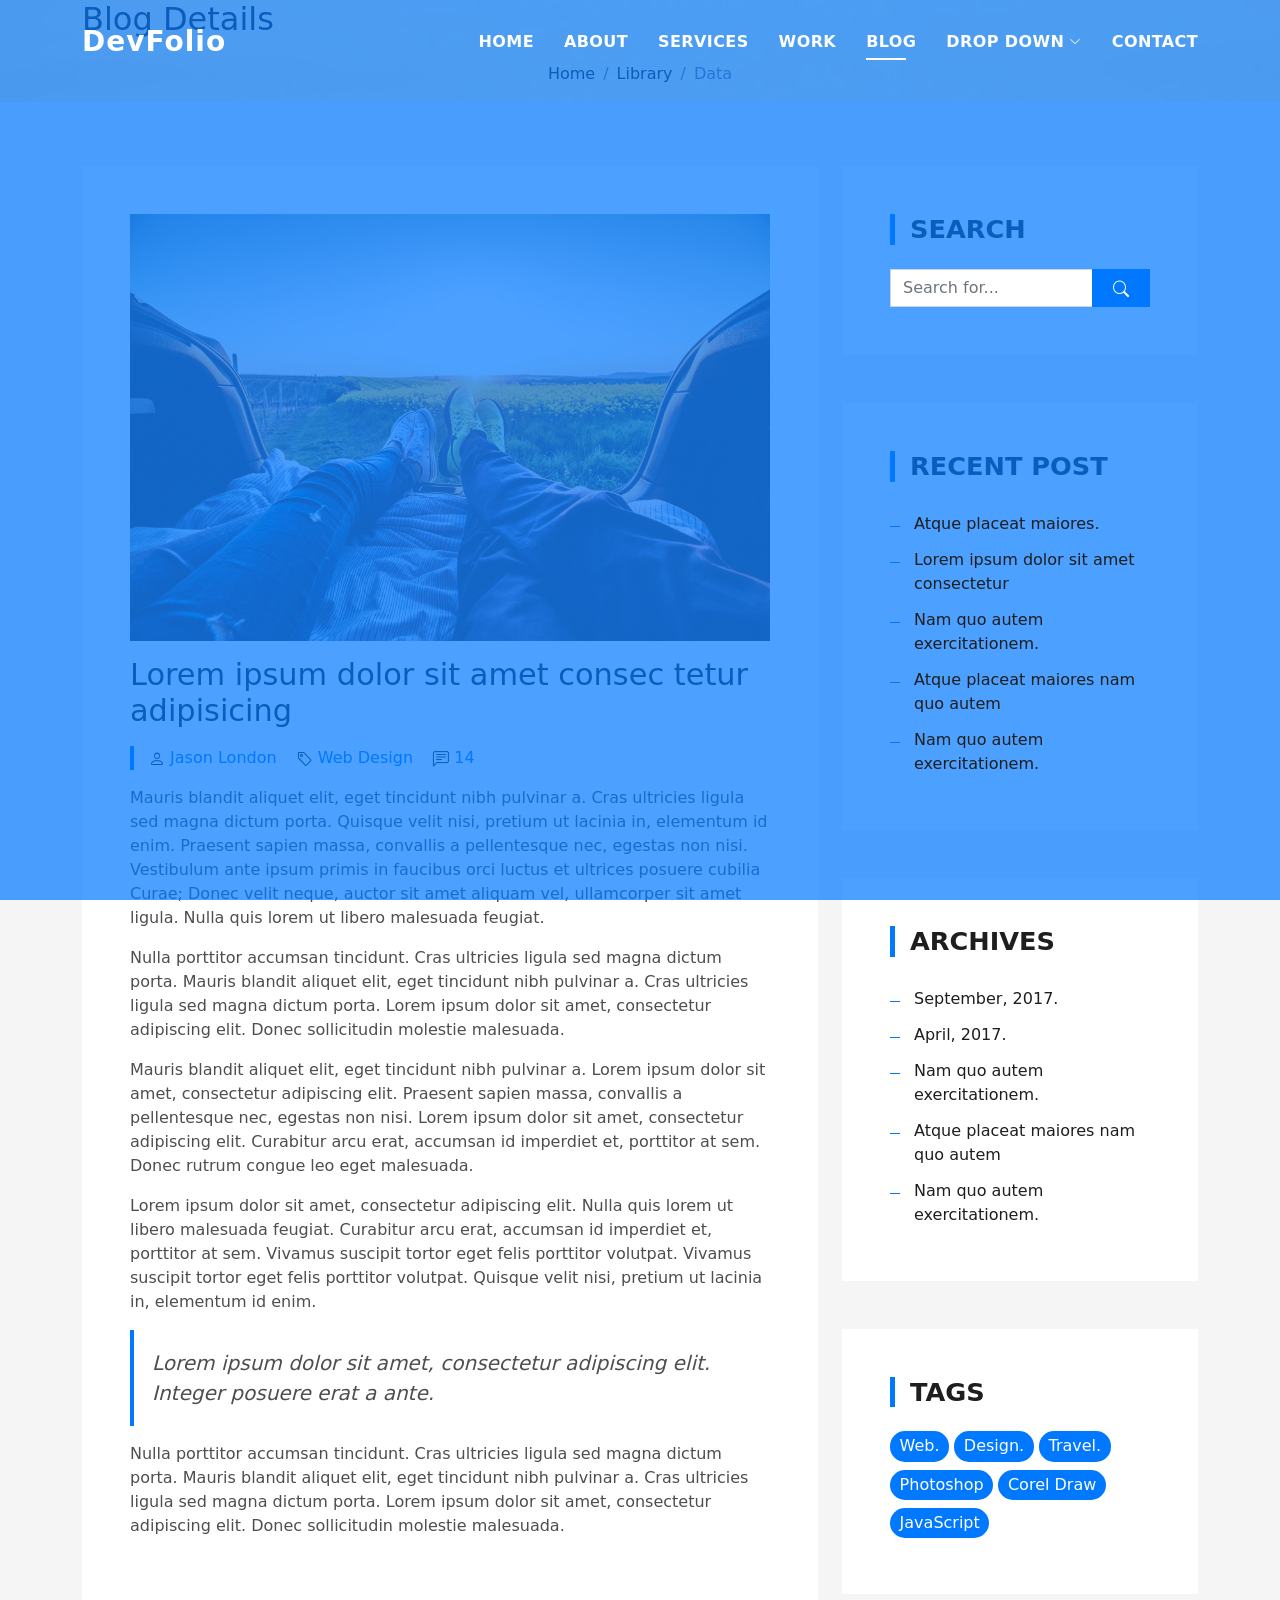
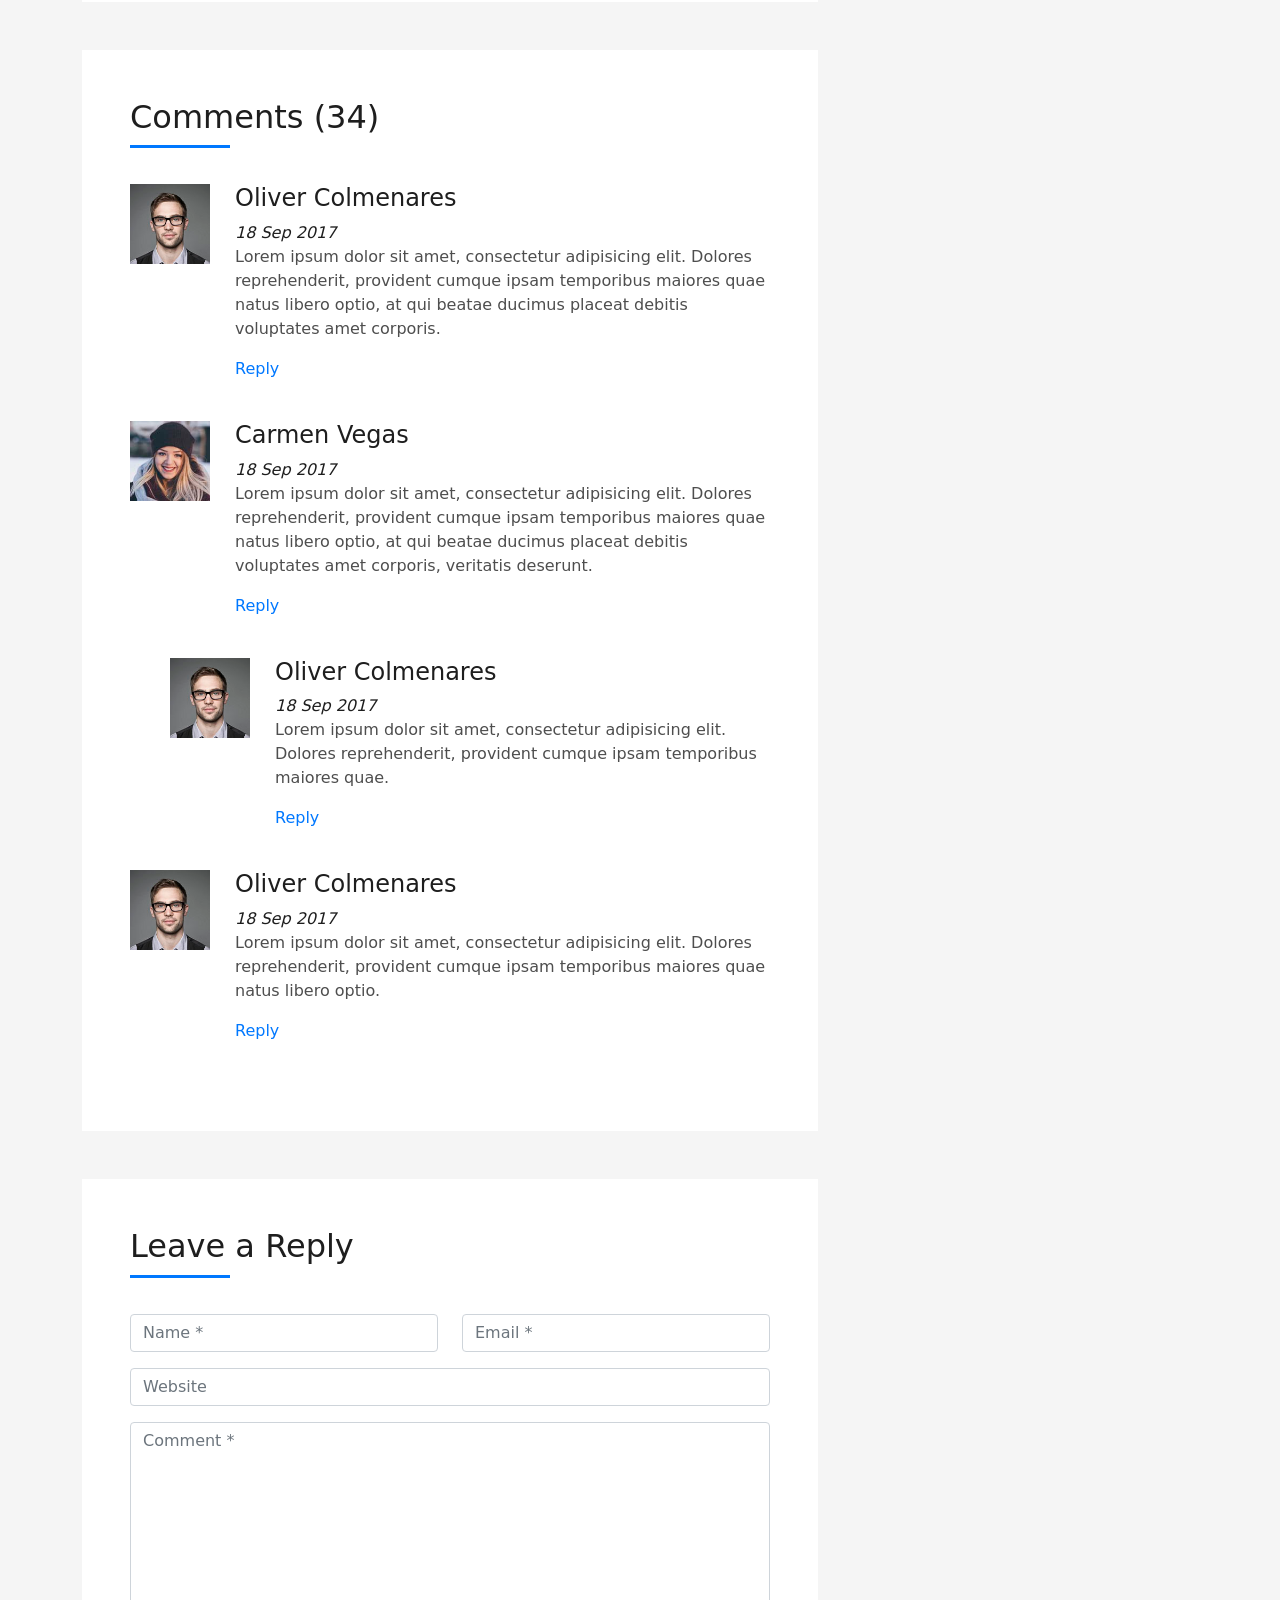
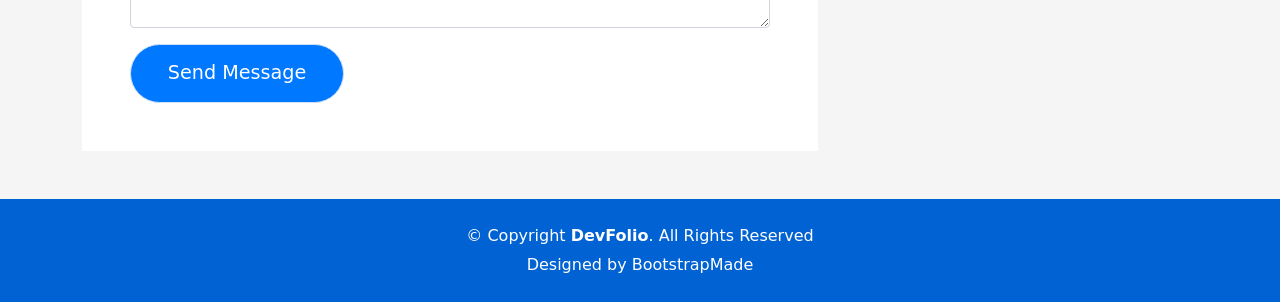
<file: blog-single.html>
<!DOCTYPE html>
<html lang="en">

<head>
  <meta charset="utf-8">
  <meta content="width=device-width, initial-scale=1.0" name="viewport">

  <title>DevFolio Bootstrap Portfolio Template - Blog Single</title>
  <meta content="" name="description">
  <meta content="" name="keywords">

  <!-- Favicons -->
  <link href="assets/img/favicon.png" rel="icon">
  <link href="assets/img/apple-touch-icon.png" rel="apple-touch-icon">

  <!-- Vendor CSS Files -->
  <link href="assets/vendor/bootstrap/css/bootstrap.min.css" rel="stylesheet">
  <link href="assets/vendor/bootstrap-icons/bootstrap-icons.css" rel="stylesheet">
  <link href="assets/vendor/glightbox/css/glightbox.min.css" rel="stylesheet">
  <link href="assets/vendor/swiper/swiper-bundle.min.css" rel="stylesheet">

  <!-- Template Main CSS File -->
  <link href="assets/css/style.css" rel="stylesheet">

  <!-- =======================================================
  * Template Name: DevFolio - v4.0.1
  * Template URL: https://bootstrapmade.com/devfolio-bootstrap-portfolio-html-template/
  * Author: BootstrapMade.com
  * License: https://bootstrapmade.com/license/
  ======================================================== -->
</head>

<body>

  <!-- ======= Header ======= -->
  <header id="header" class="fixed-top">
    <div class="container d-flex align-items-center justify-content-between">

      <h1 class="logo"><a href="index.html">DevFolio</a></h1>
      <!-- Uncomment below if you prefer to use an image logo -->
      <!-- <a href="index.html" class="logo"><img src="assets/img/logo.png" alt="" class="img-fluid"></a>-->

      <nav id="navbar" class="navbar">
        <ul>
          <li><a class="nav-link scrollto " href="#hero">Home</a></li>
          <li><a class="nav-link scrollto" href="#about">About</a></li>
          <li><a class="nav-link scrollto" href="#services">Services</a></li>
          <li><a class="nav-link scrollto " href="#work">Work</a></li>
          <li><a class="nav-link scrollto " href="#blog">Blog</a></li>
          <li class="dropdown"><a href="#"><span>Drop Down</span> <i class="bi bi-chevron-down"></i></a>
            <ul>
              <li><a href="#">Drop Down 1</a></li>
              <li class="dropdown"><a href="#"><span>Deep Drop Down</span> <i class="bi bi-chevron-right"></i></a>
                <ul>
                  <li><a href="#">Deep Drop Down 1</a></li>
                  <li><a href="#">Deep Drop Down 2</a></li>
                  <li><a href="#">Deep Drop Down 3</a></li>
                  <li><a href="#">Deep Drop Down 4</a></li>
                  <li><a href="#">Deep Drop Down 5</a></li>
                </ul>
              </li>
              <li><a href="#">Drop Down 2</a></li>
              <li><a href="#">Drop Down 3</a></li>
              <li><a href="#">Drop Down 4</a></li>
            </ul>
          </li>
          <li><a class="nav-link scrollto" href="#contact">Contact</a></li>
        </ul>
        <i class="bi bi-list mobile-nav-toggle"></i>
      </nav><!-- .navbar -->

    </div>
  </header><!-- End Header -->

  <div class="intro intro-single route bg-image" style="background-image: url(assets/img/overlay-bg.jpg)">
    <div class="overlay-mf"></div>
    <div class="intro-content display-table">
      <div class="table-cell">
        <div class="container">
          <h2 class="intro-title mb-4">Blog Details</h2>
          <ol class="breadcrumb d-flex justify-content-center">
            <li class="breadcrumb-item">
              <a href="#">Home</a>
            </li>
            <li class="breadcrumb-item">
              <a href="#">Library</a>
            </li>
            <li class="breadcrumb-item active">Data</li>
          </ol>
        </div>
      </div>
    </div>
  </div>

  <main id="main">

    <!-- ======= Blog Single Section ======= -->
    <section class="blog-wrapper sect-pt4" id="blog">
      <div class="container">
        <div class="row">
          <div class="col-md-8">
            <div class="post-box">
              <div class="post-thumb">
                <img src="assets/img/post-1.jpg" class="img-fluid" alt="">
              </div>
              <div class="post-meta">
                <h1 class="article-title">Lorem ipsum dolor sit amet consec tetur adipisicing</h1>
                <ul>
                  <li>
                    <span class="bi bi-person"></span>
                    <a href="#">Jason London</a>
                  </li>
                  <li>
                    <span class="bi bi-tag"></span>
                    <a href="#">Web Design</a>
                  </li>
                  <li>
                    <span class="bi bi-chat-left-text"></span>
                    <a href="#">14</a>
                  </li>
                </ul>
              </div>
              <div class="article-content">
                <p>
                  Mauris blandit aliquet elit, eget tincidunt nibh pulvinar a. Cras ultricies ligula sed magna dictum
                  porta. Quisque velit
                  nisi, pretium ut lacinia in, elementum id enim. Praesent sapien massa, convallis a pellentesque
                  nec, egestas non nisi. Vestibulum ante ipsum primis in faucibus orci luctus et ultrices posuere
                  cubilia Curae; Donec velit neque, auctor sit amet aliquam vel, ullamcorper sit amet ligula.
                  Nulla quis lorem ut libero malesuada feugiat.
                </p>
                <p>
                  Nulla porttitor accumsan tincidunt. Cras ultricies ligula sed magna dictum porta. Mauris blandit
                  aliquet elit, eget tincidunt
                  nibh pulvinar a. Cras ultricies ligula sed magna dictum porta. Lorem ipsum dolor sit amet,
                  consectetur adipiscing elit. Donec sollicitudin molestie malesuada.
                </p>
                <p>
                  Mauris blandit aliquet elit, eget tincidunt nibh pulvinar a. Lorem ipsum dolor sit amet, consectetur
                  adipiscing elit. Praesent
                  sapien massa, convallis a pellentesque nec, egestas non nisi. Lorem ipsum dolor sit amet,
                  consectetur adipiscing elit. Curabitur arcu erat, accumsan id imperdiet et, porttitor at
                  sem. Donec rutrum congue leo eget malesuada.
                </p>
                <p>
                  Lorem ipsum dolor sit amet, consectetur adipiscing elit. Nulla quis lorem ut libero malesuada feugiat.
                  Curabitur arcu erat,
                  accumsan id imperdiet et, porttitor at sem. Vivamus suscipit tortor eget felis porttitor
                  volutpat. Vivamus suscipit tortor eget felis porttitor volutpat. Quisque velit nisi, pretium
                  ut lacinia in, elementum id enim.
                </p>
                <blockquote class="blockquote">
                  <p class="mb-0">Lorem ipsum dolor sit amet, consectetur adipiscing elit. Integer posuere erat a ante.</p>
                </blockquote>
                <p>
                  Nulla porttitor accumsan tincidunt. Cras ultricies ligula sed magna dictum porta. Mauris blandit
                  aliquet elit, eget tincidunt
                  nibh pulvinar a. Cras ultricies ligula sed magna dictum porta. Lorem ipsum dolor sit amet,
                  consectetur adipiscing elit. Donec sollicitudin molestie malesuada.
                </p>
              </div>
            </div>
            <div class="box-comments">
              <div class="title-box-2">
                <h4 class="title-comments title-left">Comments (34)</h4>
              </div>
              <ul class="list-comments">
                <li>
                  <div class="comment-avatar">
                    <img src="assets/img/testimonial-2.jpg" alt="">
                  </div>
                  <div class="comment-details">
                    <h4 class="comment-author">Oliver Colmenares</h4>
                    <span>18 Sep 2017</span>
                    <p>
                      Lorem ipsum dolor sit amet, consectetur adipisicing elit. Dolores reprehenderit, provident cumque
                      ipsam temporibus maiores
                      quae natus libero optio, at qui beatae ducimus placeat debitis voluptates amet corporis.
                    </p>
                    <a href="3">Reply</a>
                  </div>
                </li>
                <li>
                  <div class="comment-avatar">
                    <img src="assets/img/testimonial-4.jpg" alt="">
                  </div>
                  <div class="comment-details">
                    <h4 class="comment-author">Carmen Vegas</h4>
                    <span>18 Sep 2017</span>
                    <p>
                      Lorem ipsum dolor sit amet, consectetur adipisicing elit. Dolores reprehenderit, provident cumque
                      ipsam temporibus maiores
                      quae natus libero optio, at qui beatae ducimus placeat debitis voluptates amet corporis,
                      veritatis deserunt.
                    </p>
                    <a href="3">Reply</a>
                  </div>
                </li>
                <li class="comment-children">
                  <div class="comment-avatar">
                    <img src="assets/img/testimonial-2.jpg" alt="">
                  </div>
                  <div class="comment-details">
                    <h4 class="comment-author">Oliver Colmenares</h4>
                    <span>18 Sep 2017</span>
                    <p>
                      Lorem ipsum dolor sit amet, consectetur adipisicing elit. Dolores reprehenderit, provident cumque
                      ipsam temporibus maiores
                      quae.
                    </p>
                    <a href="3">Reply</a>
                  </div>
                </li>
                <li>
                  <div class="comment-avatar">
                    <img src="assets/img/testimonial-2.jpg" alt="">
                  </div>
                  <div class="comment-details">
                    <h4 class="comment-author">Oliver Colmenares</h4>
                    <span>18 Sep 2017</span>
                    <p>
                      Lorem ipsum dolor sit amet, consectetur adipisicing elit. Dolores reprehenderit, provident cumque
                      ipsam temporibus maiores
                      quae natus libero optio.
                    </p>
                    <a href="3">Reply</a>
                  </div>
                </li>
              </ul>
            </div>
            <div class="form-comments">
              <div class="title-box-2">
                <h3 class="title-left">
                  Leave a Reply
                </h3>
              </div>
              <form class="form-mf">
                <div class="row">
                  <div class="col-md-6 mb-3">
                    <div class="form-group">
                      <input type="text" class="form-control input-mf" id="inputName" placeholder="Name *" required>
                    </div>
                  </div>
                  <div class="col-md-6 mb-3">
                    <div class="form-group">
                      <input type="email" class="form-control input-mf" id="inputEmail1" placeholder="Email *" required>
                    </div>
                  </div>
                  <div class="col-md-12 mb-3">
                    <div class="form-group">
                      <input type="url" class="form-control input-mf" id="inputUrl" placeholder="Website">
                    </div>
                  </div>
                  <div class="col-md-12 mb-3">
                    <div class="form-group">
                      <textarea id="textMessage" class="form-control input-mf" placeholder="Comment *" name="message" cols="45" rows="8" required></textarea>
                    </div>
                  </div>
                  <div class="col-md-12">
                    <button type="submit" class="button button-a button-big button-rouded">Send Message</button>
                  </div>
                </div>
              </form>
            </div>
          </div>
          <div class="col-md-4">
            <div class="widget-sidebar sidebar-search">
              <h5 class="sidebar-title">Search</h5>
              <div class="sidebar-content">
                <form>
                  <div class="input-group">
                    <input type="text" class="form-control" placeholder="Search for..." aria-label="Search for...">
                    <span class="input-group-btn">
                      <button class="btn btn-secondary btn-search" type="button">
                        <span class="bi bi-search"></span>
                      </button>
                    </span>
                  </div>
                </form>
              </div>
            </div>
            <div class="widget-sidebar">
              <h5 class="sidebar-title">Recent Post</h5>
              <div class="sidebar-content">
                <ul class="list-sidebar">
                  <li>
                    <a href="#">Atque placeat maiores.</a>
                  </li>
                  <li>
                    <a href="#">Lorem ipsum dolor sit amet consectetur</a>
                  </li>
                  <li>
                    <a href="#">Nam quo autem exercitationem.</a>
                  </li>
                  <li>
                    <a href="#">Atque placeat maiores nam quo autem</a>
                  </li>
                  <li>
                    <a href="#">Nam quo autem exercitationem.</a>
                  </li>
                </ul>
              </div>
            </div>
            <div class="widget-sidebar">
              <h5 class="sidebar-title">Archives</h5>
              <div class="sidebar-content">
                <ul class="list-sidebar">
                  <li>
                    <a href="#">September, 2017.</a>
                  </li>
                  <li>
                    <a href="#">April, 2017.</a>
                  </li>
                  <li>
                    <a href="#">Nam quo autem exercitationem.</a>
                  </li>
                  <li>
                    <a href="#">Atque placeat maiores nam quo autem</a>
                  </li>
                  <li>
                    <a href="#">Nam quo autem exercitationem.</a>
                  </li>
                </ul>
              </div>
            </div>
            <div class="widget-sidebar widget-tags">
              <h5 class="sidebar-title">Tags</h5>
              <div class="sidebar-content">
                <ul>
                  <li>
                    <a href="#">Web.</a>
                  </li>
                  <li>
                    <a href="#">Design.</a>
                  </li>
                  <li>
                    <a href="#">Travel.</a>
                  </li>
                  <li>
                    <a href="#">Photoshop</a>
                  </li>
                  <li>
                    <a href="#">Corel Draw</a>
                  </li>
                  <li>
                    <a href="#">JavaScript</a>
                  </li>
                </ul>
              </div>
            </div>
          </div>
        </div>
      </div>
    </section><!-- End Blog Single Section -->

  </main><!-- End #main -->

  <!-- ======= Footer ======= -->
  <footer>
    <div class="container">
      <div class="row">
        <div class="col-sm-12">
          <div class="copyright-box">
            <p class="copyright">&copy; Copyright <strong>DevFolio</strong>. All Rights Reserved</p>
            <div class="credits">
              <!--
              All the links in the footer should remain intact.
              You can delete the links only if you purchased the pro version.
              Licensing information: https://bootstrapmade.com/license/
              Purchase the pro version with working PHP/AJAX contact form: https://bootstrapmade.com/buy/?theme=DevFolio
            -->
              Designed by <a href="https://bootstrapmade.com/">BootstrapMade</a>
            </div>
          </div>
        </div>
      </div>
    </div>
  </footer><!-- End  Footer -->

  <div id="preloader"></div>
  <a href="#" class="back-to-top d-flex align-items-center justify-content-center"><i class="bi bi-arrow-up-short"></i></a>

  <!-- Vendor JS Files -->
  <script src="assets/vendor/bootstrap/js/bootstrap.bundle.min.js"></script>
  <script src="assets/vendor/glightbox/js/glightbox.min.js"></script>
  <script src="assets/vendor/php-email-form/validate.js"></script>
  <script src="assets/vendor/purecounter/purecounter.js"></script>
  <script src="assets/vendor/swiper/swiper-bundle.min.js"></script>
  <script src="assets/vendor/typed.js/typed.min.js"></script>

  <!-- Template Main JS File -->
  <script src="assets/js/main.js"></script>

</body>

</html>
</file>
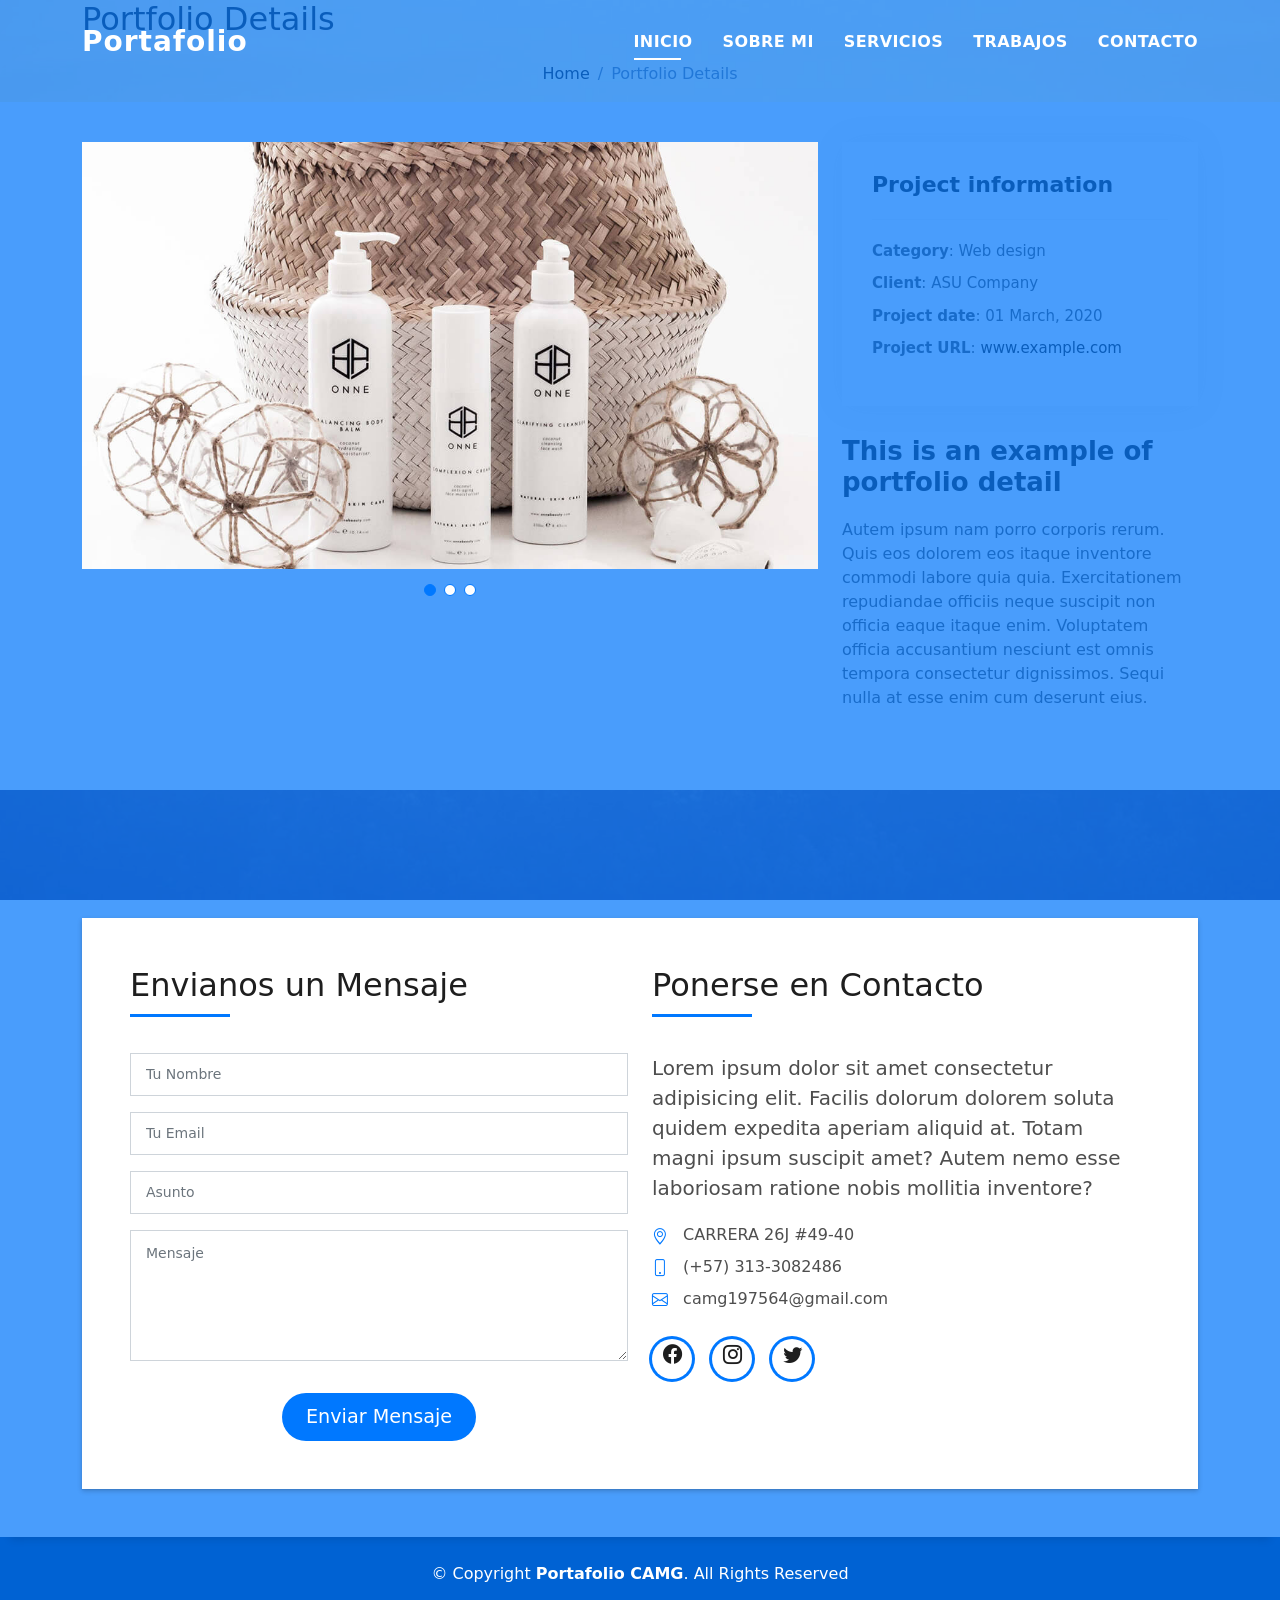
<file: portfolio-details.html>
<!DOCTYPE html>
<html lang="en">

<head>
  <meta charset="utf-8">
  <meta content="width=device-width, initial-scale=1.0" name="viewport">

  <title>Portafolio Carlos Andres</title>
  <meta content="" name="description">
  <meta content="" name="keywords">

  <!-- Favicons -->
  <link href="assets/img/letra-c.png" rel="icon">
  <link href="assets/img/letra-c.png" rel="apple-touch-icon">

  <!-- Vendor CSS Files -->
  <link href="assets/vendor/bootstrap/css/bootstrap.min.css" rel="stylesheet">
  <link href="assets/vendor/bootstrap-icons/bootstrap-icons.css" rel="stylesheet">
  <link href="assets/vendor/glightbox/css/glightbox.min.css" rel="stylesheet">
  <link href="assets/vendor/swiper/swiper-bundle.min.css" rel="stylesheet">

  <!-- Template Main CSS File -->
  <link href="assets/css/style.css" rel="stylesheet">

  <!-- =======================================================
  * Template Name: DevFolio - v4.0.1
  * Template URL: https://bootstrapmade.com/devfolio-bootstrap-portfolio-html-template/
  * Author: BootstrapMade.com
  * License: https://bootstrapmade.com/license/
  ======================================================== -->
</head>

<body>

  <!-- ======= Header ======= -->
  <header id="header" class="fixed-top">
    <div class="container d-flex align-items-center justify-content-between">

      <h1 class="logo"><a href="index.html">Portafolio</a></h1>
      <!-- Uncomment below if you prefer to use an image logo -->
      <!-- <a href="index.html" class="logo"><img src="assets/img/logo.png" alt="" class="img-fluid"></a>-->

      <nav id="navbar" class="navbar">
        <ul>
          <li><a class="nav-link scrollto active" href="index.html">Inicio</a></li>
          <li><a class="nav-link scrollto" href="index.html#about">Sobre Mi</a></li>
          <li><a class="nav-link scrollto" href="index.html#services">Servicios</a></li>
          <li><a class="nav-link scrollto " href="index.html#work">Trabajos</a></li>
         <!-- <li><a class="nav-link scrollto " href="#blog">Blog</a></li>
          <li class="dropdown"><a href="#"><span>Drop Down</span> <i class="bi bi-chevron-down"></i></a>
            <ul>
              <li><a href="#">Drop Down 1</a></li>
              <li class="dropdown"><a href="#"><span>Deep Drop Down</span> <i class="bi bi-chevron-right"></i></a>
                <ul>
                  <li><a href="#">Deep Drop Down 1</a></li>
                  <li><a href="#">Deep Drop Down 2</a></li>
                  <li><a href="#">Deep Drop Down 3</a></li>
                  <li><a href="#">Deep Drop Down 4</a></li>
                  <li><a href="#">Deep Drop Down 5</a></li>
                </ul>
              </li>
              <li><a href="#">Drop Down 2</a></li>
              <li><a href="#">Drop Down 3</a></li>
              <li><a href="#">Drop Down 4</a></li>
            </ul>
          </li>-->
          <li><a class="nav-link scrollto" href="#contact">Contacto</a></li>
        </ul>
        <i class="bi bi-list mobile-nav-toggle"></i>
      </nav><!-- .navbar -->

    </div>
  </header><!-- End Header -->

  <div class="intro intro-single route bg-image" style="background-image: url(assets/img/overlay-bg.jpg)">
    <div class="overlay-mf"></div>
    <div class="intro-content display-table">
      <div class="table-cell">
        <div class="container">
          <h2 class="intro-title mb-4">Portfolio Details</h2>
          <ol class="breadcrumb d-flex justify-content-center">
            <li class="breadcrumb-item">
              <a href="#">Home</a>
            </li>
            <li class="breadcrumb-item active">Portfolio Details</li>
          </ol>
        </div>
      </div>
    </div>
  </div>

  <main id="main">

    <!-- ======= Portfolio Details Section ======= -->
    <section id="portfolio-details" class="portfolio-details">
      <div class="container">

        <div class="row gy-4">

          <div class="col-lg-8">
            <div class="portfolio-details-slider swiper-container">
              <div class="swiper-wrapper align-items-center">

                <div class="swiper-slide">
                  <img src="assets/img/portfolio-details-1.jpg" alt="">
                </div>

                <div class="swiper-slide">
                  <img src="assets/img/portfolio-details-2.jpg" alt="">
                </div>

                <div class="swiper-slide">
                  <img src="assets/img/portfolio-details-3.jpg" alt="">
                </div>

              </div>
              <div class="swiper-pagination"></div>
            </div>
          </div>

          <div class="col-lg-4">
            <div class="portfolio-info">
              <h3>Project information</h3>
              <ul>
                <li><strong>Category</strong>: Web design</li>
                <li><strong>Client</strong>: ASU Company</li>
                <li><strong>Project date</strong>: 01 March, 2020</li>
                <li><strong>Project URL</strong>: <a href="#">www.example.com</a></li>
              </ul>
            </div>
            <div class="portfolio-description">
              <h2>This is an example of portfolio detail</h2>
              <p>
                Autem ipsum nam porro corporis rerum. Quis eos dolorem eos itaque inventore commodi labore quia quia. Exercitationem repudiandae officiis neque suscipit non officia eaque itaque enim. Voluptatem officia accusantium nesciunt est omnis tempora consectetur dignissimos. Sequi nulla at esse enim cum deserunt eius.
              </p>
            </div>
          </div>

        </div>

      </div>
    </section><!-- End Portfolio Details Section -->

     <!-- ======= Contact Section ======= -->
     <section id="contact" class="paralax-mf footer-paralax bg-image sect-mt4 route" style="background-image: url(assets/img/overlay-bg.jpg)">
      <div class="overlay-mf"></div>
      <div class="container">
        <div class="row">
          <div class="col-sm-12">
            <div class="contact-mf">
              <div id="contact" class="box-shadow-full">
                <div class="row">
                  <div class="col-md-6">
                    <div class="title-box-2">
                      <h5 class="title-left">
                        Envianos un Mensaje
                      </h5>
                    </div>
                    <div>
                      <form action="forms/contact.php" method="POST" role="form" class="php-email-form">
                        <div class="row">
                          <div class="col-md-12 mb-3">
                            <div class="form-group">
                              <input type="text" name="name" class="form-control" id="name" placeholder="Tu Nombre" required>
                            </div>
                          </div>
                          <div class="col-md-12 mb-3">
                            <div class="form-group">
                              <input type="email" class="form-control" name="email" id="email" placeholder="Tu Email" required>
                            </div>
                          </div>
                          <div class="col-md-12 mb-3">
                            <div class="form-group">
                              <input type="text" class="form-control" name="subject" id="subject" placeholder="Asunto" required>
                            </div>
                          </div>
                          <div class="col-md-12">
                            <div class="form-group">
                              <textarea class="form-control" name="message" rows="5" placeholder="Mensaje" required></textarea>
                            </div>
                          </div>
                          <div class="col-md-12 text-center my-3">
                            <div class="loading">Cargando</div>
                            <div class="error-message"></div>
                            <div class="sent-message">Tu mensaje ha sido enviado. Muchas Gracias!</div>
                          </div>
                          <div class="col-md-12 text-center">
                            <button type="submit" class="button button-a button-big button-rouded">Enviar Mensaje</button>
                          </div>
                        </div>
                      </form>
                    </div>
                  </div>
                  <div class="col-md-6">
                    <div class="title-box-2 pt-4 pt-md-0">
                      <h5 class="title-left">
                        Ponerse en Contacto
                      </h5>
                    </div>
                    <div class="more-info">
                      <p class="lead">
                        Lorem ipsum dolor sit amet consectetur adipisicing elit. Facilis dolorum dolorem soluta quidem
                        expedita aperiam aliquid at.
                        Totam magni ipsum suscipit amet? Autem nemo esse laboriosam ratione nobis
                        mollitia inventore?
                      </p>
                      <ul class="list-ico">
                        <li><span class="bi bi-geo-alt"></span> CARRERA 26J #49-40</li>
                        <li><span class="bi bi-phone"></span> (+57) 313-3082486</li>
                        <li><span class="bi bi-envelope"></span> camg197564@gmail.com</li>
                      </ul>
                    </div>
                    <div class="socials">
                      <ul>
                        <li><a href="https://www.facebook.com/carlosandres.murciagutierrez/" target="_blank"><span class="ico-circle"><i class="bi bi-facebook"></i></span></a></li>
                        <li><a href="https://www.instagram.com/andresamg8/" target="_blank"><span class="ico-circle"><i class="bi bi-instagram"></i></span></a></li>
                        <li><a href="" target="_blank"><span class="ico-circle"><i class="bi bi-twitter"></i></span></a></li>
                        <!--<li><a href=""><span class="ico-circle"><i class="bi bi-linkedin"></i></span></a></li>-->
                      </ul>
                    </div>
                  </div>
                </div>
              </div>
            </div>
          </div>
        </div>
      </div>
    </section><!-- End Contact Section -->

  </main><!-- End #main -->

  <!-- ======= Footer ======= -->
  <footer>
    <div class="container">
      <div class="row">
        <div class="col-sm-12">
          <div class="copyright-box">
            <p class="copyright">&copy; Copyright <strong>Portafolio CAMG</strong>. All Rights Reserved</p>
            <!--<div class="credits">
              
              All the links in the footer should remain intact.
              You can delete the links only if you purchased the pro version.
              Licensing information: https://bootstrapmade.com/license/
              Purchase the pro version with working PHP/AJAX contact form: https://bootstrapmade.com/buy/?theme=DevFolio
            
              Designed by <a href="https://bootstrapmade.com/">BootstrapMade</a>-->
            </div>
          </div>
        </div>
      </div>
    </div>
  </footer><!-- End  Footer -->

  <div id="preloader"></div>
  <a href="#" class="back-to-top d-flex align-items-center justify-content-center"><i class="bi bi-arrow-up-short"></i></a>

  <!-- Vendor JS Files -->
  <script src="assets/vendor/bootstrap/js/bootstrap.bundle.min.js"></script>
  <script src="assets/vendor/glightbox/js/glightbox.min.js"></script>
  <script src="assets/vendor/php-email-form/validate.js"></script>
  <script src="assets/vendor/purecounter/purecounter.js"></script>
  <script src="assets/vendor/swiper/swiper-bundle.min.js"></script>
  <script src="assets/vendor/typed.js/typed.min.js"></script>

  <!-- Template Main JS File -->
  <script src="assets/js/main.js"></script>

</body>

</html>
</file>
<file: assets/css/style.css>
/**
* Template Name: DevFolio - v4.0.1
* Template URL: https://bootstrapmade.com/devfolio-bootstrap-portfolio-html-template/
* Author: BootstrapMade.com
* License: https://bootstrapmade.com/license/
*/

/*--------------------------------------------------------------
# General
--------------------------------------------------------------*/
body {
  background-color: #f5f5f5;
  color: #4e4e4e;
}

h1,
h2,
h3,
h4,
h5,
h6 {
  color: #1e1e1e;
}

a {
  color: #1e1e1e;
  text-decoration: none;
  transition: all 0.5s ease-in-out;
}

a:hover {
  color: #0078ff;
  text-decoration: none;
  transition: all 0.5s ease-in-out;
}

.p-r {
  position: relative;
}

.color-a {
  text-decoration: none;
  color: #0078ff;
}

.color-d {
  color: #f5f5f5;
}

.color-text-a {
  text-decoration: none;
  color: #4e4e4e;
}

.box-shadow, .paralax-mf, .service-box, .work-box, .card-blog {
  box-shadow: 0 13px 8px -10px rgba(0, 0, 0, 0.1);
}

.box-shadow-a, .button:hover {
  text-decoration: none;
  box-shadow: 0 0 0 4px #cde1f8;
}

.display-5 {
  font-size: 2.5rem;
  font-weight: 300;
  line-height: 1.1;
}

.display-6 {
  font-size: 2rem;
  font-weight: 300;
  line-height: 1.1;
}

.avatar {
  width: 32px;
  height: 32px;
  margin-right: 4px;
  overflow: hidden;
}

.bg-image {
  background-repeat: no-repeat;
  background-attachment: fixed;
  background-size: cover;
  background-position: center center;
}

@media (max-width: 1024px) {
  .bg-image {
    background-attachment: scroll;
  }
}

.overlay-mf {
  background-color: #0078ff;
}

.overlay-mf {
  position: absolute;
  top: 0;
  left: 0px;
  padding: 0;
  height: 100%;
  width: 100%;
  opacity: .7;
}

.paralax-mf {
  position: relative;
  padding: 8rem 0;
}

.display-table {
  width: 100%;
  height: 100%;
  display: table;
}

.table-cell {
  display: table-cell;
  vertical-align: middle;
}

/*--/ Sections /--*/
.sect-4 {
  padding: 4rem 0;
}

.sect-pt4 {
  padding-top: 4rem;
}

.sect-mt4 {
  margin-top: 4rem;
}

/*--/ Title s /--*/
.title-s {
  font-weight: 600;
  color: #1e1e1e;
  font-size: 1.1rem;
}

/*--/ Title A /--*/
.title-box {
  margin-bottom: 4rem;
}

.title-a {
  text-decoration: none;
  font-size: 3rem;
  font-weight: bold;
  text-transform: uppercase;
}

.subtitle-a {
  text-decoration: none;
  color: #4e4e4e;
}

.line-mf {
  width: 40px;
  height: 5px;
  background-color: #0078ff;
  margin: 0 auto;
}

/*--/ Title Left /--*/
.title-box-2 {
  margin-bottom: 3rem;
}

.title-left {
  font-size: 2rem;
  position: relative;
}

.title-left:before {
  content: '';
  position: absolute;
  height: 3px;
  background-color: #0078ff;
  width: 100px;
  bottom: -12px;
}

/*------/ Box /------*/
.box-pl2 {
  padding-left: 2rem;
}

.box-shadow-full {
  padding: 3rem 1.25rem;
  position: relative;
  background-color: #fff;
  margin-bottom: 3rem;
  z-index: 2;
  box-shadow: 0 1px 1px 0 rgba(0, 0, 0, 0.06), 0 2px 5px 0 rgba(0, 0, 0, 0.2);
}

@media (min-width: 768px) {
  .box-shadow-full {
    padding: 3rem;
  }
}

/*------/ Socials /------*/
.socials {
  padding: 1.5rem 0;
}

.socials ul li {
  display: inline-block;
}

.socials .ico-circle {
  height: 40px;
  width: 40px;
  font-size: 1.2rem;
  border-radius: 50%;
  line-height: 1.6;
  margin: 0 15px 0 0;
  box-shadow: 0 0 0 3px #0078ff;
  transition: all 500ms ease;
}

.socials .ico-circle:hover {
  background-color: #0078ff;
  color: #fff;
  box-shadow: 0 0 0 3px #cde1f8;
  transition: all 500ms ease;
}

/*------/ Ul resect /------*/
.ul-resect, .socials ul, .list-ico, .blog-wrapper .post-meta ul, .box-comments .list-comments, .widget-sidebar .list-sidebar, .widget-tags ul {
  list-style: none;
  padding-left: 0;
  margin-bottom: 0;
}

.list-ico {
  line-height: 2;
}

.list-ico span {
  color: #0078ff;
  margin-right: 10px;
}

/*------/ Ico Circle /------*/
.ico-circle {
  height: 100px;
  width: 100px;
  font-size: 2rem;
  border-radius: 50%;
  line-height: 1.55;
  margin: 0 auto;
  text-align: center;
  box-shadow: 0 0 0 10px #0078ff;
  display: block;
}

/*------/ Owl Carousel /------*/
.owl-theme .owl-dots {
  text-align: center;
  margin-top: 18px;
}

.owl-theme .owl-dots .owl-dot {
  display: inline-block;
}

.owl-theme .owl-dots .owl-dot span {
  width: 18px;
  height: 7px;
  margin: 5px 5px;
  background: #cde1f8;
  border: 0px solid #cde1f8;
  display: block;
  transition: all 0.6s ease-in-out;
  cursor: pointer;
}

.owl-theme .owl-dots .owl-dot:hover span {
  background-color: #cde1f8;
}

.owl-theme .owl-dots .owl-dot.active span {
  background-color: #1B1B1B;
  width: 25px;
}

/*--/ Scrolltop s /--*/
.scrolltop-mf {
  position: relative;
  display: none;
}

.scrolltop-mf span {
  z-index: 999;
  position: fixed;
  width: 42px;
  height: 42px;
  background-color: #0078ff;
  opacity: .7;
  font-size: 1.6rem;
  line-height: 1.5;
  text-align: center;
  color: #fff;
  top: auto;
  left: auto;
  right: 30px;
  bottom: 50px;
  cursor: pointer;
  border-radius: 50%;
}

/*--------------------------------------------------------------
# Back to top button
--------------------------------------------------------------*/
.back-to-top {
  position: fixed;
  visibility: hidden;
  opacity: 0;
  right: 15px;
  bottom: 15px;
  z-index: 996;
  background: #0078ff;
  width: 40px;
  height: 40px;
  border-radius: 50px;
  transition: all 0.4s;
}

.back-to-top i {
  font-size: 28px;
  color: #fff;
  line-height: 0;
}

.back-to-top:hover {
  background: #298eff;
  color: #fff;
}

.back-to-top.active {
  visibility: visible;
  opacity: 1;
}

/*------/ Prelaoder /------*/
#preloader {
  position: fixed;
  top: 0;
  left: 0;
  right: 0;
  bottom: 0;
  z-index: 9999;
  overflow: hidden;
  background: #fff;
}

#preloader:before {
  content: "";
  position: fixed;
  top: calc(50% - 30px);
  left: calc(50% - 30px);
  border: 6px solid #f2f2f2;
  border-top: 6px solid #0078ff;
  border-radius: 50%;
  width: 60px;
  height: 60px;
  -webkit-animation: animate-preloader 1s linear infinite;
  animation: animate-preloader 1s linear infinite;
}

@-webkit-keyframes animate-preloader {
  0% {
    transform: rotate(0deg);
  }
  100% {
    transform: rotate(360deg);
  }
}

@keyframes animate-preloader {
  0% {
    transform: rotate(0deg);
  }
  100% {
    transform: rotate(360deg);
  }
}

/*------/ Button /------*/
.button {
  display: inline-block;
  padding: .3rem .6rem;
  text-align: center;
  vertical-align: middle;
  -webkit-user-select: none;
  -moz-user-select: none;
  user-select: none;
  font-size: 1rem;
  border-radius: .3rem;
  border: 1px solid transparent;
  transition: all 500ms ease;
  cursor: pointer;
}

.button:focus {
  outline: 0;
}

.button:hover {
  background-color: #0062d3;
  color: #fff;
  transition: all 500ms ease;
}

.button-a {
  text-decoration: none;
  background-color: #0078ff;
  color: #fff;
  border-color: #cde1f8;
}

.button-big {
  padding: .9rem 2.3rem;
  font-size: 1.2rem;
}

.button-rouded {
  border-radius: 5rem;
}

.btn-lg {
  padding: .5rem 1rem;
  font-size: 1.25rem;
  line-height: 1.5;
  border-radius: .3rem;
}

/*--------------------------------------------------------------
# Header
--------------------------------------------------------------*/
#header {
  transition: all 0.5s;
  z-index: 997;
  padding: 20px 0;
}

#header .logo {
  font-size: 28px;
  margin: 0;
  padding: 0;
  font-weight: 600;
  letter-spacing: 1px;
}

#header .logo a {
  color: #fff;
}

#header .logo img {
  max-height: 40px;
}

#header.header-scrolled {
  background: rgba(0, 0, 0, 0.9);
  padding: 12px 0;
}

/*--------------------------------------------------------------
# Navigation Menu
--------------------------------------------------------------*/
/**
* Desktop Navigation 
*/
.navbar {
  padding: 0;
}

.navbar ul {
  margin: 0;
  padding: 0;
  display: flex;
  list-style: none;
  align-items: center;
}

.navbar li {
  position: relative;
}

.navbar > ul > li {
  white-space: nowrap;
  padding: 10px 0 10px 30px;
}

.navbar a {
  display: flex;
  align-items: center;
  justify-content: space-between;
  color: #fff;
  font-size: 16px;
  font-weight: 600;
  padding: 0;
  white-space: nowrap;
  transition: 0.3s;
  letter-spacing: 0.4px;
  position: relative;
  text-transform: uppercase;
}

.navbar a i {
  font-size: 12px;
  line-height: 0;
  margin-left: 5px;
}

.navbar > ul > li > a:before {
  content: "";
  position: absolute;
  width: 100%;
  height: 2px;
  bottom: -6px;
  left: 0;
  width: 0;
  background-color: #fff;
  visibility: hidden;
  transition: all 0.3s ease-in-out 0s;
}

.navbar a:hover:before, .navbar li:hover > a:before, .navbar .active:before {
  visibility: visible;
  width: 80%;
}

.navbar a:hover, .navbar .active, .navbar li:hover > a {
  color: #fff;
}

.navbar .dropdown ul {
  display: block;
  position: absolute;
  left: 30px;
  top: calc(100% + 30px);
  margin: 0;
  padding: 10px 0;
  z-index: 99;
  opacity: 0;
  visibility: hidden;
  background: #fff;
  box-shadow: 0px 0px 30px rgba(127, 137, 161, 0.25);
  transition: 0.3s;
}

.navbar .dropdown ul li {
  min-width: 200px;
}

.navbar .dropdown ul a {
  padding: 10px 20px;
  font-size: 14px;
  text-transform: none;
  color: #4e4e4e;
}

.navbar .dropdown ul a i {
  font-size: 12px;
}

.navbar .dropdown ul a:hover, .navbar .dropdown ul .active:hover, .navbar .dropdown ul li:hover > a {
  color: #0078ff;
}

.navbar .dropdown:hover > ul {
  opacity: 1;
  top: 100%;
  visibility: visible;
}

.navbar .dropdown .dropdown ul {
  top: 0;
  left: calc(100% - 30px);
  visibility: hidden;
}

.navbar .dropdown .dropdown:hover > ul {
  opacity: 1;
  top: 0;
  left: 100%;
  visibility: visible;
}

@media (max-width: 1366px) {
  .navbar .dropdown .dropdown ul {
    left: -90%;
  }
  .navbar .dropdown .dropdown:hover > ul {
    left: -100%;
  }
}

/**
* Mobile Navigation 
*/
.mobile-nav-toggle {
  color: #fff;
  font-size: 28px;
  cursor: pointer;
  display: none;
  line-height: 0;
  transition: 0.5s;
}

@media (max-width: 991px) {
  .mobile-nav-toggle {
    display: block;
  }
  .navbar ul {
    display: none;
  }
}

.navbar-mobile {
  position: fixed;
  overflow: hidden;
  top: 0;
  right: 0;
  left: 0;
  bottom: 0;
  background: rgba(78, 78, 78, 0.9);
  transition: 0.3s;
  z-index: 999;
}

.navbar-mobile .mobile-nav-toggle {
  position: absolute;
  top: 15px;
  right: 15px;
}

.navbar-mobile ul {
  display: block;
  position: absolute;
  top: 55px;
  right: 15px;
  bottom: 15px;
  left: 15px;
  padding: 10px 0;
  background-color: #fff;
  overflow-y: auto;
  transition: 0.3s;
}

.navbar-mobile > ul > li {
  padding: 0;
}

.navbar-mobile a:hover:before, .navbar-mobile li:hover > a:before, .navbar-mobile .active:before {
  visibility: hidden;
}

.navbar-mobile a {
  padding: 10px 20px;
  font-size: 15px;
  color: #4e4e4e;
}

.navbar-mobile a:hover, .navbar-mobile .active, .navbar-mobile li:hover > a {
  color: #0078ff;
}

.navbar-mobile .getstarted {
  margin: 15px;
}

.navbar-mobile .dropdown ul {
  position: static;
  display: none;
  margin: 10px 20px;
  padding: 10px 0;
  z-index: 99;
  opacity: 1;
  visibility: visible;
  background: #fff;
  box-shadow: 0px 0px 30px rgba(127, 137, 161, 0.25);
}

.navbar-mobile .dropdown ul li {
  min-width: 200px;
}

.navbar-mobile .dropdown ul a {
  padding: 10px 20px;
}

.navbar-mobile .dropdown ul a i {
  font-size: 12px;
}

.navbar-mobile .dropdown ul a:hover, .navbar-mobile .dropdown ul .active:hover, .navbar-mobile .dropdown ul li:hover > a {
  color: #0078ff;
}

.navbar-mobile .dropdown > .dropdown-active {
  display: block;
}

/*--------------------------------------------------------------
# Hero Section
--------------------------------------------------------------*/
.hero {
  height: 100vh;
  position: relative;
  color: #fff;
}

.hero .hero-content {
  text-align: center;
  position: absolute;
}

.hero .overlay-itro {
  background-color: rgba(0, 0, 0, 0.6);
  position: absolute;
  top: 0;
  left: 0px;
  padding: 0;
  height: 100%;
  width: 100%;
  opacity: .9;
}

.hero .hero-title {
  color: #fff;
  font-weight: 600;
  font-size: 3rem;
}

@media (min-width: 768px) {
  .hero .hero-title {
    font-size: 4.5rem;
  }
}

.hero .hero-subtitle {
  font-size: 1.5rem;
  font-weight: 600;
}

@media (min-width: 768px) {
  .hero .hero-subtitle {
    font-size: 2.5rem;
  }
}

.hero .text-slider-items {
  display: none;
}

.hero-single {
  height: 350px;
}

.hero-single .hero-content {
  margin-top: 30px;
}

.hero-single .hero-title {
  text-transform: uppercase;
  font-size: 3rem;
}

@media (min-width: 768px) {
  .hero-single .hero-title {
    font-size: 3.5rem;
  }
}

.hero-single .breadcrumb {
  background-color: transparent;
  color: #0078ff;
}

.hero-single .breadcrumb .breadcrumb-item:before {
  color: #cde1f8;
}

.hero-single .breadcrumb .breadcrumb-item.active {
  color: #cde1f8;
}

.hero-single .breadcrumb a {
  color: #fff;
}

/*--------------------------------------------------------------
# About
--------------------------------------------------------------*/
.about-mf .box-shadow-full {
  padding-top: 4rem;
  padding-bottom: 4rem;
}

.about-mf .about-img {
  margin-bottom: 2rem;
}

.about-mf .about-img img {
  margin-left: 10px;
}

@media (min-width: 767px) {
  .about-mf .box-pl2 {
    margin-top: 3rem;
    padding-left: 0rem;
  }
}

.skill-mf span {
  color: #4e4e4e;
}

.skill-mf .progress {
  background-color: #cde1f8;
  margin: .5rem 0 1.2rem 0;
  border-radius: 0;
  height: .7rem;
}

.skill-mf .progress .progress-bar {
  height: .7rem;
  background-color: #0078ff;
}

/*--------------------------------------------------------------
# Services
--------------------------------------------------------------*/
.service-box {
  background-color: #fff;
  padding: 2.5rem 1.3rem;
  border-radius: 1rem;
  margin-bottom: 3rem;
  text-align: center;
}

.service-box:hover .ico-circle {
  transition: all 500ms ease;
  color: #fff;
  background-color: #0078ff;
  box-shadow: 0 0 0 10px #cde1f8;
}

.service-box .service-ico {
  margin-bottom: 1rem;
  color: #1e1e1e;
}

.service-box .ico-circle {
  transition: all 500ms ease;
  display: inline-flex;
  align-items: center;
  justify-content: center;
}

.service-box .ico-circle i {
  line-height: 0;
  font-size: 40px;
}

.service-box .s-title {
  font-size: 1.4rem;
  text-transform: uppercase;
  text-align: center;
  padding: .4rem 0;
}

.service-box .s-description {
  color: #4e4e4e;
}

/*--------------------------------------------------------------
# Counter
--------------------------------------------------------------*/
.counter-box {
  color: #fff;
  text-align: center;
}

@media (min-width: 577px) {
  .counter-box {
    margin-bottom: 1.8rem;
  }
}

.counter-ico {
  margin-bottom: 1rem;
}

.counter-ico .ico-circle {
  height: 60px;
  width: 60px;
  line-height: 1.5;
  box-shadow: 0 0 0 10px #cde1f8;
}

.counter-num .counter {
  font-size: 2rem;
  margin-bottom: 0;
}

/*--------------------------------------------------------------
# Portfolio
--------------------------------------------------------------*/
.work-box {
  margin-bottom: 3rem;
  -webkit-backface-visibility: hidden;
  backface-visibility: hidden;
  background-color: #fff;
}

.work-box:hover img {
  transform: scale(1.3);
}

.work-img {
  display: block;
  overflow: hidden;
}

.work-img img {
  transition: all 1s;
}

.work-content {
  padding: 2rem 3% 1rem 4%;
}

.work-content .w-more {
  color: #4e4e4e;
  font-size: .8rem;
}

.work-content .w-more .w-ctegory {
  color: #0078ff;
}

.work-content .w-like {
  font-size: 2.5rem;
  color: #0078ff;
  float: right;
}

.work-content .w-like a {
  color: #0078ff;
}

.work-content .w-like .num-like {
  font-size: .7rem;
}

.w-title {
  font-size: 1.2rem;
}

/*--------------------------------------------------------------
# Portfolio Details
--------------------------------------------------------------*/
.portfolio-details {
  padding-top: 40px;
}

.portfolio-details .portfolio-details-slider img {
  width: 100%;
}

.portfolio-details .portfolio-details-slider .swiper-pagination {
  margin-top: 20px;
  position: relative;
}

.portfolio-details .portfolio-details-slider .swiper-pagination .swiper-pagination-bullet {
  width: 12px;
  height: 12px;
  background-color: #fff;
  opacity: 1;
  border: 1px solid #0078ff;
}

.portfolio-details .portfolio-details-slider .swiper-pagination .swiper-pagination-bullet-active {
  background-color: #0078ff;
}

.portfolio-details .portfolio-info {
  padding: 30px;
  box-shadow: 0px 0 30px rgba(78, 78, 78, 0.08);
}

.portfolio-details .portfolio-info h3 {
  font-size: 22px;
  font-weight: 700;
  margin-bottom: 20px;
  padding-bottom: 20px;
  border-bottom: 1px solid #eee;
}

.portfolio-details .portfolio-info ul {
  list-style: none;
  padding: 0;
  font-size: 15px;
}

.portfolio-details .portfolio-info ul li + li {
  margin-top: 10px;
}

.portfolio-details .portfolio-description {
  padding-top: 30px;
}

.portfolio-details .portfolio-description h2 {
  font-size: 26px;
  font-weight: 700;
  margin-bottom: 20px;
}

.portfolio-details .portfolio-description p {
  padding: 0;
}

/*--------------------------------------------------------------
# Testimonials
--------------------------------------------------------------*/
.testimonial-box {
  color: #fff;
  text-align: center;
}

.testimonial-box .author-test {
  margin-top: 1rem;
}

.testimonial-box .author-test img {
  margin: 0 auto;
}

.testimonial-box .author {
  color: #fff;
  text-transform: uppercase;
  font-weight: 600;
  margin: 1rem 0;
  display: block;
  font-size: 1.4rem;
}

.testimonial-box .comit {
  font-size: 2rem;
  color: #0078ff;
  background-color: #fff;
  width: 52px;
  height: 52px;
  display: block;
  margin: 0 auto;
  border-radius: 50%;
  line-height: 1.6;
}

@media (min-width: 768px) {
  .testimonial-box .description {
    padding: 0 5rem;
  }
}

@media (min-width: 992px) {
  .testimonial-box .description {
    padding: 0 8rem;
  }
}

@media (min-width: 1200px) {
  .testimonial-box .description {
    padding: 0 13rem;
  }
}

.swiper-pagination {
  margin-top: 20px;
  position: relative;
}

.swiper-pagination .swiper-pagination-bullet {
  width: 12px;
  height: 12px;
  background-color: rgba(255, 255, 255, 0.4);
  opacity: 1;
}

.swiper-pagination .swiper-pagination-bullet-active {
  background-color: #fff;
}

/*--------------------------------------------------------------
# Contact
--------------------------------------------------------------*/
.footer-paralax {
  padding: 4rem 0 0 0;
}

.contact-mf {
  margin-top: 4rem;
}

@media (min-width: 767px) {
  .contact-mf .box-pl2 {
    margin-top: 3rem;
    padding-left: 0rem;
  }
}

.php-email-form .error-message {
  display: none;
  color: #fff;
  background: #ed3c0d;
  text-align: center;
  padding: 15px;
  font-weight: 600;
}

.php-email-form .sent-message {
  display: none;
  color: #fff;
  background: #18d26e;
  text-align: center;
  padding: 15px;
  font-weight: 600;
}

.php-email-form .loading {
  display: none;
  background: #fff;
  text-align: center;
  padding: 15px;
}

.php-email-form .loading:before {
  content: "";
  display: inline-block;
  border-radius: 50%;
  width: 24px;
  height: 24px;
  margin: 0 10px -6px 0;
  border: 3px solid #18d26e;
  border-top-color: #eee;
  -webkit-animation: animate-loading 1s linear infinite;
  animation: animate-loading 1s linear infinite;
}

.php-email-form input, .php-email-form textarea {
  border-radius: 0;
  box-shadow: none;
  font-size: 14px;
}

.php-email-form input:focus, .php-email-form textarea:focus {
  border-color: #0078ff;
}

.php-email-form input {
  padding: 10px 15px;
}

.php-email-form textarea {
  padding: 12px 15px;
  margin-bottom: 0;
}

.php-email-form button[type="submit"] {
  background: #0078ff;
  border: 0;
  padding: 10px 24px;
  color: #fff;
  transition: 0.4s;
}

.php-email-form button[type="submit"]:hover {
  background: #3393ff;
}

@-webkit-keyframes animate-loading {
  0% {
    transform: rotate(0deg);
  }
  100% {
    transform: rotate(360deg);
  }
}

@keyframes animate-loading {
  0% {
    transform: rotate(0deg);
  }
  100% {
    transform: rotate(360deg);
  }
}

/*--------------------------------------------------------------
# Blog
--------------------------------------------------------------*/
@media (min-width: 767px) {
  .card-blog {
    margin-bottom: 3rem;
  }
}

.card-blog .card-body {
  position: relative;
}

.card-blog .card-category-box {
  position: absolute;
  text-align: center;
  top: -16px;
  left: 15px;
  right: 15px;
  line-height: 25px;
  overflow: hidden;
}

.card-blog .card-category {
  display: inline-block;
  color: #fff;
  padding: 0 15px 5px;
  overflow: hidden;
  background-color: #0078ff;
  border-radius: 4px;
}

.card-blog .card-category .category {
  color: #fff;
  display: inline-block;
  text-transform: uppercase;
  font-size: .7rem;
  letter-spacing: .1px;
  margin-bottom: 0;
}

.card-blog .card-title {
  font-size: 1.3rem;
  margin-top: .6rem;
}

.card-blog .card-description {
  color: #4e4e4e;
}

.card-blog .post-author {
  display: inline-block;
}

.card-blog .post-date {
  color: #4e4e4e;
  display: inline-block;
  float: right;
}

/*--------------------------------------------------------------
# Blog Single
--------------------------------------------------------------*/
.post-box,
.form-comments,
.box-comments,
.widget-sidebar {
  padding: 2rem;
  background-color: #fff;
  margin-bottom: 3rem;
}

@media (min-width: 768px) {
  .post-box,
  .form-comments,
  .box-comments,
  .widget-sidebar {
    padding: 3rem;
  }
}

.blog-wrapper .article-title {
  font-size: 1.5rem;
}

@media (min-width: 768px) {
  .blog-wrapper .article-title {
    font-size: 1.9rem;
  }
}

.blog-wrapper .post-meta {
  margin: 1rem 0;
}

.blog-wrapper .post-meta ul {
  border-left: 4px solid #0078ff;
  margin-top: 1rem;
}

.blog-wrapper .post-meta ul li {
  display: inline-block;
  margin-left: 15px;
}

.blog-wrapper .post-meta ul a {
  color: #0078ff;
}

.blog-wrapper .post-meta ul span {
  color: #1e1e1e;
}

.blog-wrapper .blockquote {
  border-left: 4px solid #0078ff;
  padding: 18px;
  font-style: italic;
}

/*------/ Comments /------*/
.box-comments .list-comments li {
  padding-bottom: 40px;
}

.box-comments .list-comments .comment-avatar {
  display: table-cell;
  vertical-align: top;
}

.box-comments .list-comments .comment-avatar img {
  width: 80px;
  height: 80px;
}

.box-comments .list-comments .comment-author {
  font-size: 1.3rem;
}

@media (min-width: 768px) {
  .box-comments .list-comments .comment-author {
    font-size: 1.5rem;
  }
}

.box-comments .list-comments .comment-details {
  display: table-cell;
  vertical-align: top;
  padding-left: 25px;
}

.box-comments .list-comments a {
  color: #0078ff;
}

.box-comments .list-comments span {
  color: #1e1e1e;
  font-style: italic;
}

.box-comments .comment-children {
  margin-left: 40px;
}

/*------/ Sidebar /------*/
.widget-sidebar .sidebar-title {
  font-size: 1.6rem;
  font-weight: 600;
  border-left: 5px solid #0078ff;
  padding-left: 15px;
  text-transform: uppercase;
  margin-bottom: 1.5rem;
}

.widget-sidebar .list-sidebar li {
  position: relative;
  padding: 6px 0 6px 24px;
}

.widget-sidebar .list-sidebar li:before {
  position: absolute;
  content: "";
  width: 10px;
  height: 1px;
  left: 0;
  background-color: #0078ff;
  top: 20px;
}

.sidebar-search input {
  background-color: #fff;
  border-radius: 0;
  transition: all 0.5s ease-in-out;
}

.sidebar-search .btn-search {
  background-color: #0078ff;
  border-color: #0078ff;
  border-radius: 0;
  padding-left: 20px;
  padding-right: 20px;
}

.widget-tags ul li {
  display: inline-block;
  background-color: #0078ff;
  padding: .2rem .6rem;
  margin-bottom: .5rem;
  border-radius: 15px;
}

.widget-tags ul li a {
  color: #fff;
}

/*--------------------------------------------------------------
# Footer
--------------------------------------------------------------*/
footer {
  text-align: center;
  color: #fff;
  padding: 25px 0;
  background: #0062d3;
}

footer .copyright {
  margin-bottom: .3rem;
}

footer .credits {
  margin-bottom: 0;
}

footer .credits a {
  color: #fff;
}
</file>
